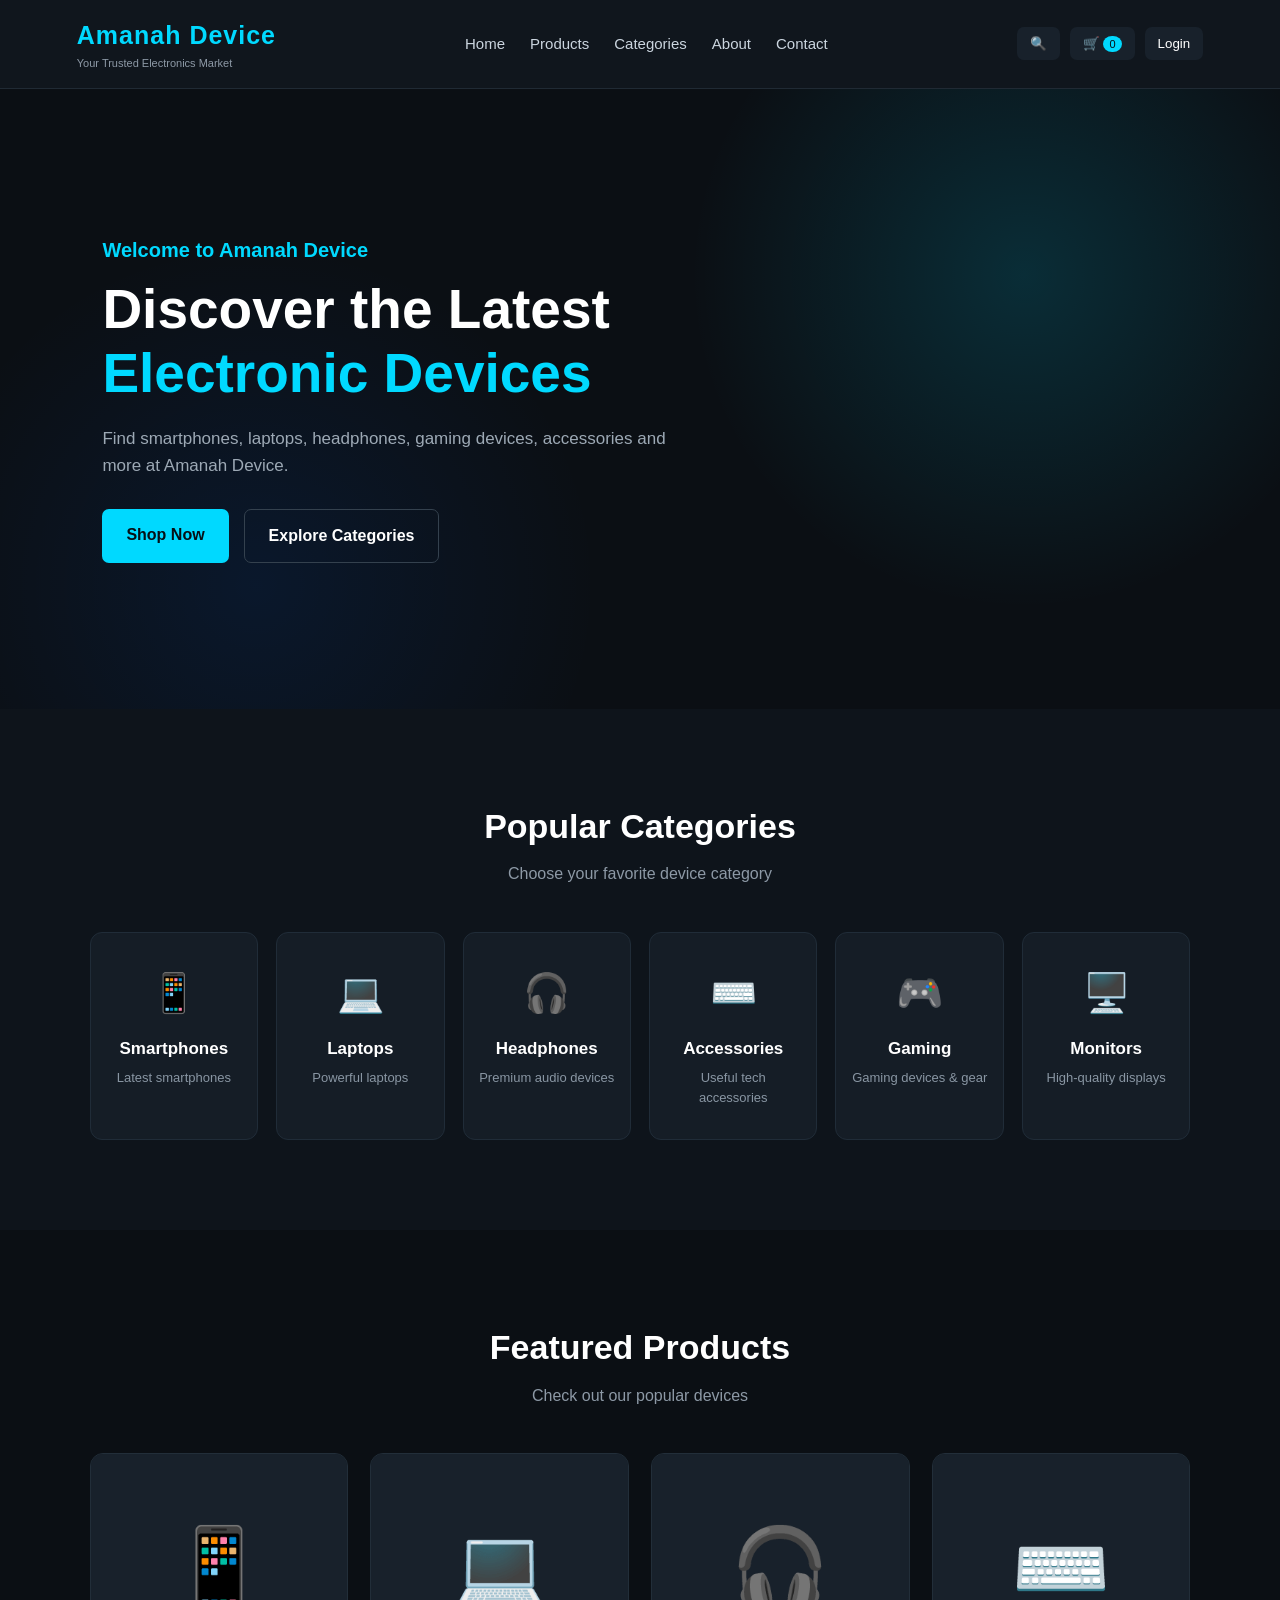
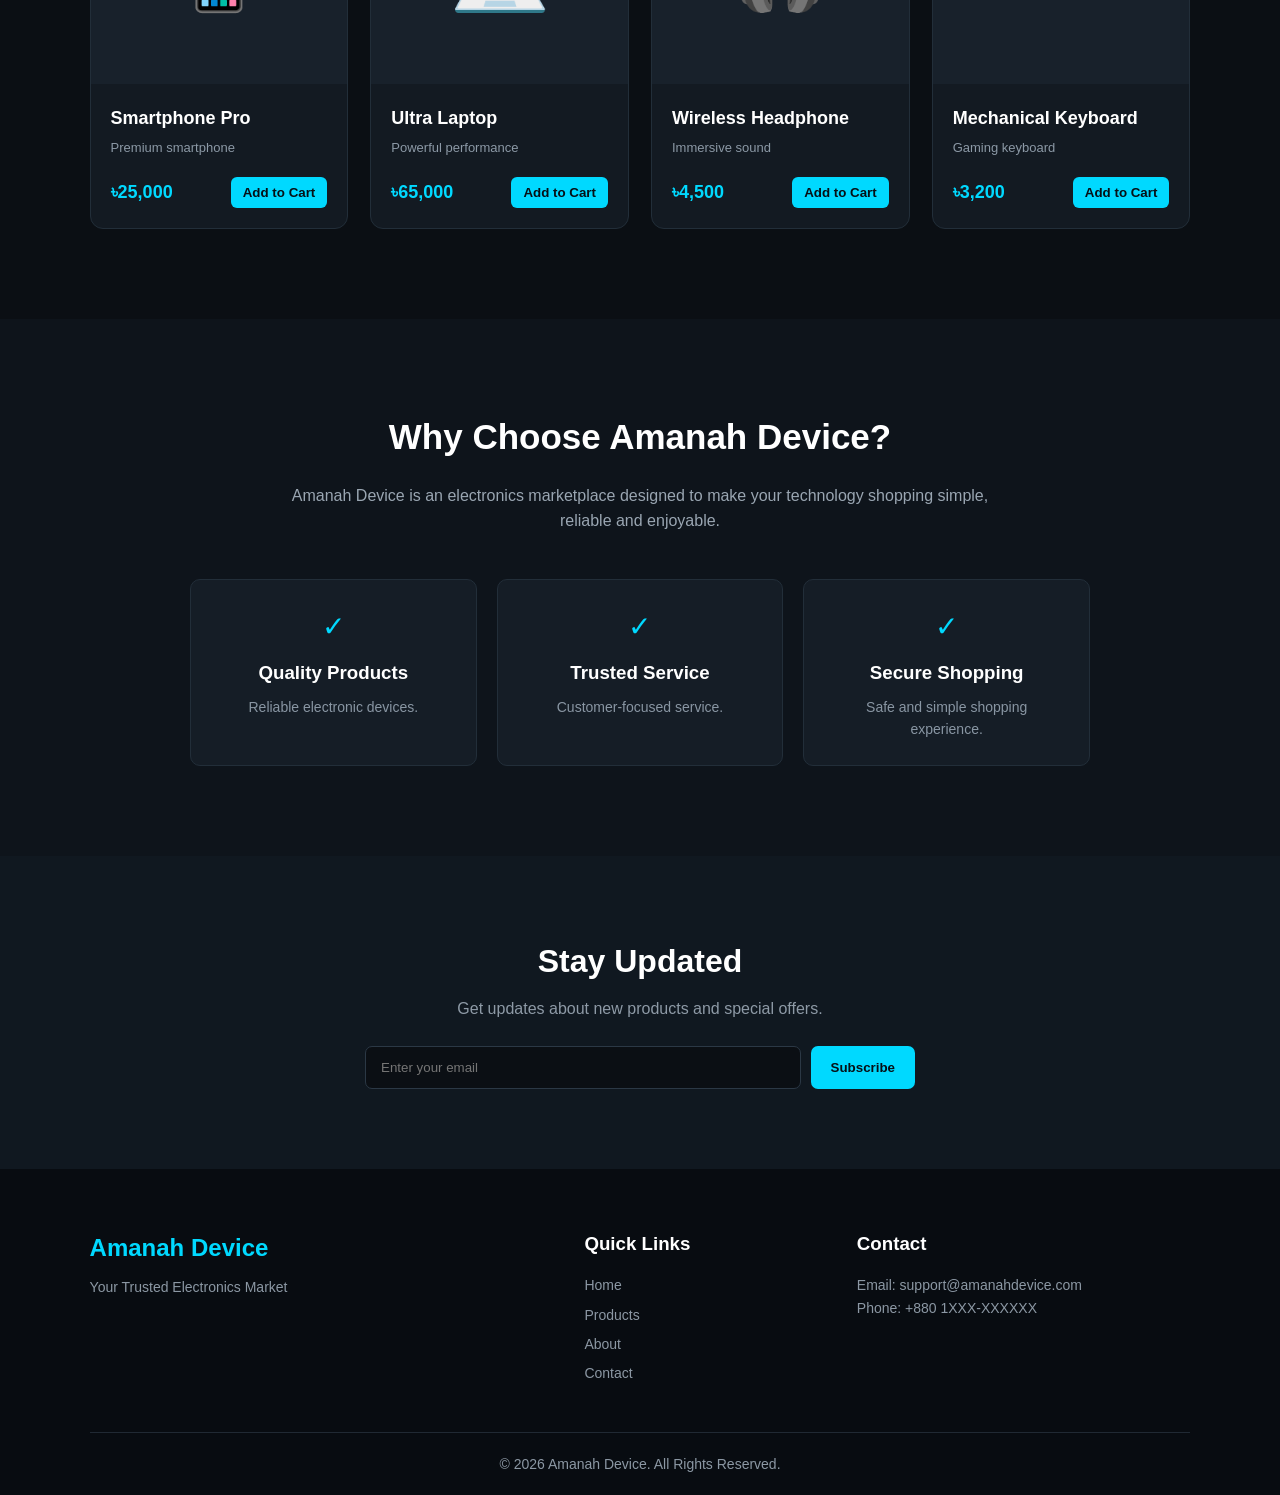
<file: index.html>
<!DOCTYPE html>
<html lang="en">
<head>
    <meta charset="UTF-8">
    <meta name="viewport" content="width=device-width, initial-scale=1.0">

    <title>Amanah Device | Electronics Market</title>

    <link rel="stylesheet" href="style.css">
</head>

<body>

    <!-- Header -->
    <header class="header">

        <div class="logo">
            <h1>Amanah Device</h1>
            <p>Your Trusted Electronics Market</p>
        </div>

        <nav class="navbar">
            <a href="index.html">Home</a>
            <a href="products.html">Products</a>
            <a href="#categories">Categories</a>
            <a href="#about">About</a>
            <a href="#contact">Contact</a>
        </nav>

        <div class="header-actions">
            <button id="searchBtn">🔍</button>
            <button id="cartBtn">🛒 <span id="cartCount">0</span></button>
            <button id="loginBtn">Login</button>
        </div>

    </header>


    <!-- Hero Section -->
    <section class="hero">

        <div class="hero-content">
            <h2>Welcome to Amanah Device</h2>

            <h3>
                Discover the Latest
                <span>Electronic Devices</span>
            </h3>

            <p>
                Find smartphones, laptops, headphones, gaming devices,
                accessories and more at Amanah Device.
            </p>

            <div class="hero-buttons">
                <a href="products.html" class="btn">Shop Now</a>
                <a href="#categories" class="btn secondary-btn">Explore Categories</a>
            </div>
        </div>

    </section>


    <!-- Categories -->
    <section class="categories" id="categories">

        <div class="section-title">
            <h2>Popular Categories</h2>
            <p>Choose your favorite device category</p>
        </div>

        <div class="category-container">

            <div class="category-card">
                <div class="category-icon">📱</div>
                <h3>Smartphones</h3>
                <p>Latest smartphones</p>
            </div>

            <div class="category-card">
                <div class="category-icon">💻</div>
                <h3>Laptops</h3>
                <p>Powerful laptops</p>
            </div>

            <div class="category-card">
                <div class="category-icon">🎧</div>
                <h3>Headphones</h3>
                <p>Premium audio devices</p>
            </div>

            <div class="category-card">
                <div class="category-icon">⌨️</div>
                <h3>Accessories</h3>
                <p>Useful tech accessories</p>
            </div>

            <div class="category-card">
                <div class="category-icon">🎮</div>
                <h3>Gaming</h3>
                <p>Gaming devices & gear</p>
            </div>

            <div class="category-card">
                <div class="category-icon">🖥️</div>
                <h3>Monitors</h3>
                <p>High-quality displays</p>
            </div>

        </div>

    </section>


    <!-- Featured Products -->
    <section class="products">

        <div class="section-title">
            <h2>Featured Products</h2>
            <p>Check out our popular devices</p>
        </div>

        <div class="product-container">

            <div class="product-card">

                <div class="product-image">
                    <span>📱</span>
                </div>

                <div class="product-info">
                    <h3>Smartphone Pro</h3>
                    <p>Premium smartphone</p>

                    <div class="product-bottom">
                        <strong>৳25,000</strong>
                        <button class="add-cart">Add to Cart</button>
                    </div>
                </div>

            </div>


            <div class="product-card">

                <div class="product-image">
                    <span>💻</span>
                </div>

                <div class="product-info">
                    <h3>Ultra Laptop</h3>
                    <p>Powerful performance</p>

                    <div class="product-bottom">
                        <strong>৳65,000</strong>
                        <button class="add-cart">Add to Cart</button>
                    </div>
                </div>

            </div>


            <div class="product-card">

                <div class="product-image">
                    <span>🎧</span>
                </div>

                <div class="product-info">
                    <h3>Wireless Headphone</h3>
                    <p>Immersive sound</p>

                    <div class="product-bottom">
                        <strong>৳4,500</strong>
                        <button class="add-cart">Add to Cart</button>
                    </div>
                </div>

            </div>


            <div class="product-card">

                <div class="product-image">
                    <span>⌨️</span>
                </div>

                <div class="product-info">
                    <h3>Mechanical Keyboard</h3>
                    <p>Gaming keyboard</p>

                    <div class="product-bottom">
                        <strong>৳3,200</strong>
                        <button class="add-cart">Add to Cart</button>
                    </div>
                </div>

            </div>

        </div>

    </section>


    <!-- About -->
    <section class="about" id="about">

        <div class="about-content">

            <h2>Why Choose Amanah Device?</h2>

            <p>
                Amanah Device is an electronics marketplace designed
                to make your technology shopping simple, reliable
                and enjoyable.
            </p>

            <div class="features">

                <div>
                    <span>✓</span>
                    <h3>Quality Products</h3>
                    <p>Reliable electronic devices.</p>
                </div>

                <div>
                    <span>✓</span>
                    <h3>Trusted Service</h3>
                    <p>Customer-focused service.</p>
                </div>

                <div>
                    <span>✓</span>
                    <h3>Secure Shopping</h3>
                    <p>Safe and simple shopping experience.</p>
                </div>

            </div>

        </div>

    </section>


    <!-- Newsletter -->
    <section class="newsletter">

        <h2>Stay Updated</h2>

        <p>
            Get updates about new products and special offers.
        </p>

        <form id="newsletterForm">

            <input
                type="email"
                id="email"
                placeholder="Enter your email"
                required
            >

            <button type="submit">Subscribe</button>

        </form>

    </section>


    <!-- Footer -->
    <footer class="footer" id="contact">

        <div class="footer-content">

            <div>
                <h2>Amanah Device</h2>
                <p>Your Trusted Electronics Market</p>
            </div>

            <div>
                <h3>Quick Links</h3>
                <a href="index.html">Home</a>
                <a href="products.html">Products</a>
                <a href="#about">About</a>
                <a href="#contact">Contact</a>
            </div>

            <div>
                <h3>Contact</h3>
                <p>Email: support@amanahdevice.com</p>
                <p>Phone: +880 1XXX-XXXXXX</p>
            </div>

        </div>

        <div class="footer-bottom">
            <p>
                © 2026 Amanah Device. All Rights Reserved.
            </p>
        </div>

    </footer>


    <script src="main.js"></script>

</body>
</html>
</file>
<file: style.css>
* {
  margin: 0;
  padding: 0;
  box-sizing: border-box;
  }

html {
scroll-behavior: smooth;
}

body {
font-family: Arial, Helvetica, sans-serif;
background: #0b0f14;
color: #ffffff;
line-height: 1.6;
}

a {
text-decoration: none;
color: inherit;
}

/* =========================
HEADER
========================= */

.header {
width: 100%;
min-height: 80px;
padding: 15px 6%;
display: flex;
align-items: center;
justify-content: space-between;
gap: 25px;
background: #10161d;
border-bottom: 1px solid #202a34;
position: sticky;
top: 0;
z-index: 1000;
}

.logo h1 {
font-size: 25px;
color: #00d9ff;
letter-spacing: 1px;
}

.logo p {
font-size: 11px;
color: #8d99a6;
}

.navbar {
display: flex;
align-items: center;
gap: 25px;
}

.navbar a {
color: #cbd5df;
font-size: 15px;
transition: 0.3s;
}

.navbar a:hover {
color: #00d9ff;
}

.header-actions {
display: flex;
align-items: center;
gap: 10px;
}

.header-actions button {
border: none;
cursor: pointer;
padding: 9px 13px;
border-radius: 7px;
background: #18212b;
color: white;
transition: 0.3s;
}

.header-actions button:hover {
background: #00d9ff;
color: #071017;
}

#cartCount {
background: #00d9ff;
color: #071017;
border-radius: 50%;
padding: 2px 6px;
font-size: 11px;
}

/* =========================
HERO
========================= */

.hero {
min-height: 620px;
display: flex;
align-items: center;
padding: 70px 8%;
background:
radial-gradient(circle at 80% 30%, rgba(0, 217, 255, 0.15), transparent 30%),
radial-gradient(circle at 20% 80%, rgba(0, 102, 255, 0.10), transparent 30%),
#0b0f14;
}

.hero-content {
max-width: 720px;
}

.hero-content h2 {
color: #00d9ff;
font-size: 20px;
margin-bottom: 12px;
}

.hero-content h3 {
font-size: 55px;
line-height: 1.15;
margin-bottom: 20px;
}

.hero-content h3 span {
color: #00d9ff;
}

.hero-content p {
max-width: 600px;
color: #9da9b5;
font-size: 17px;
margin-bottom: 30px;
}

.hero-buttons {
display: flex;
gap: 15px;
flex-wrap: wrap;
}

.btn {
display: inline-block;
padding: 13px 24px;
background: #00d9ff;
color: #061016;
border-radius: 7px;
font-weight: bold;
transition: 0.3s;
}

.btn:hover {
transform: translateY(-3px);
box-shadow: 0 8px 25px rgba(0, 217, 255, 0.25);
}

.secondary-btn {
background: transparent;
color: #ffffff;
border: 1px solid #34414e;
}

.secondary-btn:hover {
background: #18212b;
box-shadow: none;
}

/* =========================
SECTION TITLE
========================= */

.section-title {
text-align: center;
margin-bottom: 45px;
}

.section-title h2 {
font-size: 34px;
margin-bottom: 8px;
}

.section-title p {
color: #8d99a6;
}

/* =========================
CATEGORIES
========================= */

.categories {
padding: 90px 7%;
background: #0e141b;
}

.category-container {
display: grid;
grid-template-columns: repeat(6, 1fr);
gap: 18px;
}

.category-card {
padding: 30px 15px;
text-align: center;
background: #151d26;
border: 1px solid #202c38;
border-radius: 12px;
transition: 0.3s;
}

.category-card:hover {
transform: translateY(-7px);
border-color: #00d9ff;
box-shadow: 0 10px 30px rgba(0, 217, 255, 0.08);
}

.category-icon {
font-size: 38px;
margin-bottom: 12px;
}

.category-card h3 {
font-size: 17px;
margin-bottom: 5px;
}

.category-card p {
color: #8996a3;
font-size: 13px;
}

/* =========================
PRODUCTS
========================= */

.products {
padding: 90px 7%;
}

.product-container {
display: grid;
grid-template-columns: repeat(4, 1fr);
gap: 22px;
}

.product-card {
background: #131a22;
border: 1px solid #222e39;
border-radius: 13px;
overflow: hidden;
transition: 0.3s;
}

.product-card:hover {
transform: translateY(-7px);
border-color: #00d9ff;
}

.product-image {
height: 230px;
display: flex;
align-items: center;
justify-content: center;
background: #18212b;
}

.product-image span {
font-size: 80px;
}

.product-info {
padding: 20px;
}

.product-info h3 {
font-size: 18px;
margin-bottom: 5px;
}

.product-info p {
color: #8c99a6;
font-size: 13px;
margin-bottom: 18px;
}

.product-bottom {
display: flex;
align-items: center;
justify-content: space-between;
gap: 10px;
}

.product-bottom strong {
color: #00d9ff;
font-size: 18px;
}

.add-cart {
border: none;
background: #00d9ff;
color: #061016;
padding: 8px 12px;
border-radius: 6px;
cursor: pointer;
font-weight: bold;
transition: 0.3s;
}

.add-cart:hover {
transform: scale(1.05);
}

/* =========================
ABOUT
========================= */

.about {
padding: 90px 8%;
background: #0e141b;
}

.about-content {
max-width: 900px;
margin: auto;
text-align: center;
}

.about-content h2 {
font-size: 35px;
margin-bottom: 18px;
}

.about-content > p {
color: #9aa6b2;
max-width: 700px;
margin: auto;
}

.features {
margin-top: 45px;
display: grid;
grid-template-columns: repeat(3, 1fr);
gap: 20px;
}

.features div {
padding: 25px;
background: #151d26;
border-radius: 10px;
border: 1px solid #222e39;
}

.features span {
color: #00d9ff;
font-size: 28px;
}

.features h3 {
margin: 8px 0;
}

.features p {
color: #8996a3;
font-size: 14px;
}

/* =========================
NEWSLETTER
========================= */

.newsletter {
padding: 80px 20px;
text-align: center;
background: #101820;
}

.newsletter h2 {
font-size: 32px;
margin-bottom: 8px;
}

.newsletter p {
color: #8e9aa6;
margin-bottom: 25px;
}

.newsletter form {
max-width: 550px;
margin: auto;
display: flex;
gap: 10px;
}

.newsletter input {
flex: 1;
padding: 13px 15px;
border: 1px solid #2b3845;
border-radius: 7px;
outline: none;
background: #0b0f14;
color: white;
}

.newsletter input:focus {
border-color: #00d9ff;
}

.newsletter button {
padding: 13px 20px;
border: none;
border-radius: 7px;
background: #00d9ff;
color: #061016;
font-weight: bold;
cursor: pointer;
}

/* =========================
FOOTER
========================= */

.footer {
background: #080c11;
padding: 60px 7% 20px;
}

.footer-content {
display: grid;
grid-template-columns: 2fr 1fr 1.5fr;
gap: 50px;
padding-bottom: 40px;
}

.footer h2 {
color: #00d9ff;
margin-bottom: 8px;
}

.footer h3 {
margin-bottom: 15px;
}

.footer p {
color: #8c98a4;
font-size: 14px;
}

.footer-content a {
display: block;
color: #8c98a4;
margin-bottom: 7px;
font-size: 14px;
transition: 0.3s;
}

.footer-content a:hover {
color: #00d9ff;
}

.footer-bottom {
text-align: center;
padding-top: 20px;
border-top: 1px solid #202933;
}

/* =========================
RESPONSIVE
========================= */

@media (max-width: 1100px) {


.navbar {
    gap: 15px;
}

.category-container {
    grid-template-columns: repeat(3, 1fr);
}

.product-container {
    grid-template-columns: repeat(2, 1fr);
}


}

@media (max-width: 800px) {


.header {
    flex-wrap: wrap;
}

.navbar {
    order: 3;
    width: 100%;
    justify-content: center;
    flex-wrap: wrap;
}

.hero-content h3 {
    font-size: 42px;
}

.features {
    grid-template-columns: 1fr;
}

.footer-content {
    grid-template-columns: 1fr;
}


}

@media (max-width: 600px) {


.hero {
    min-height: 550px;
    padding: 60px 6%;
}

.hero-content h3 {
    font-size: 35px;
}

.category-container,
.product-container {
    grid-template-columns: 1fr;
}

.newsletter form {
    flex-direction: column;
}

.header-actions {
    width: 100%;
    justify-content: center;
}


}
</file>
